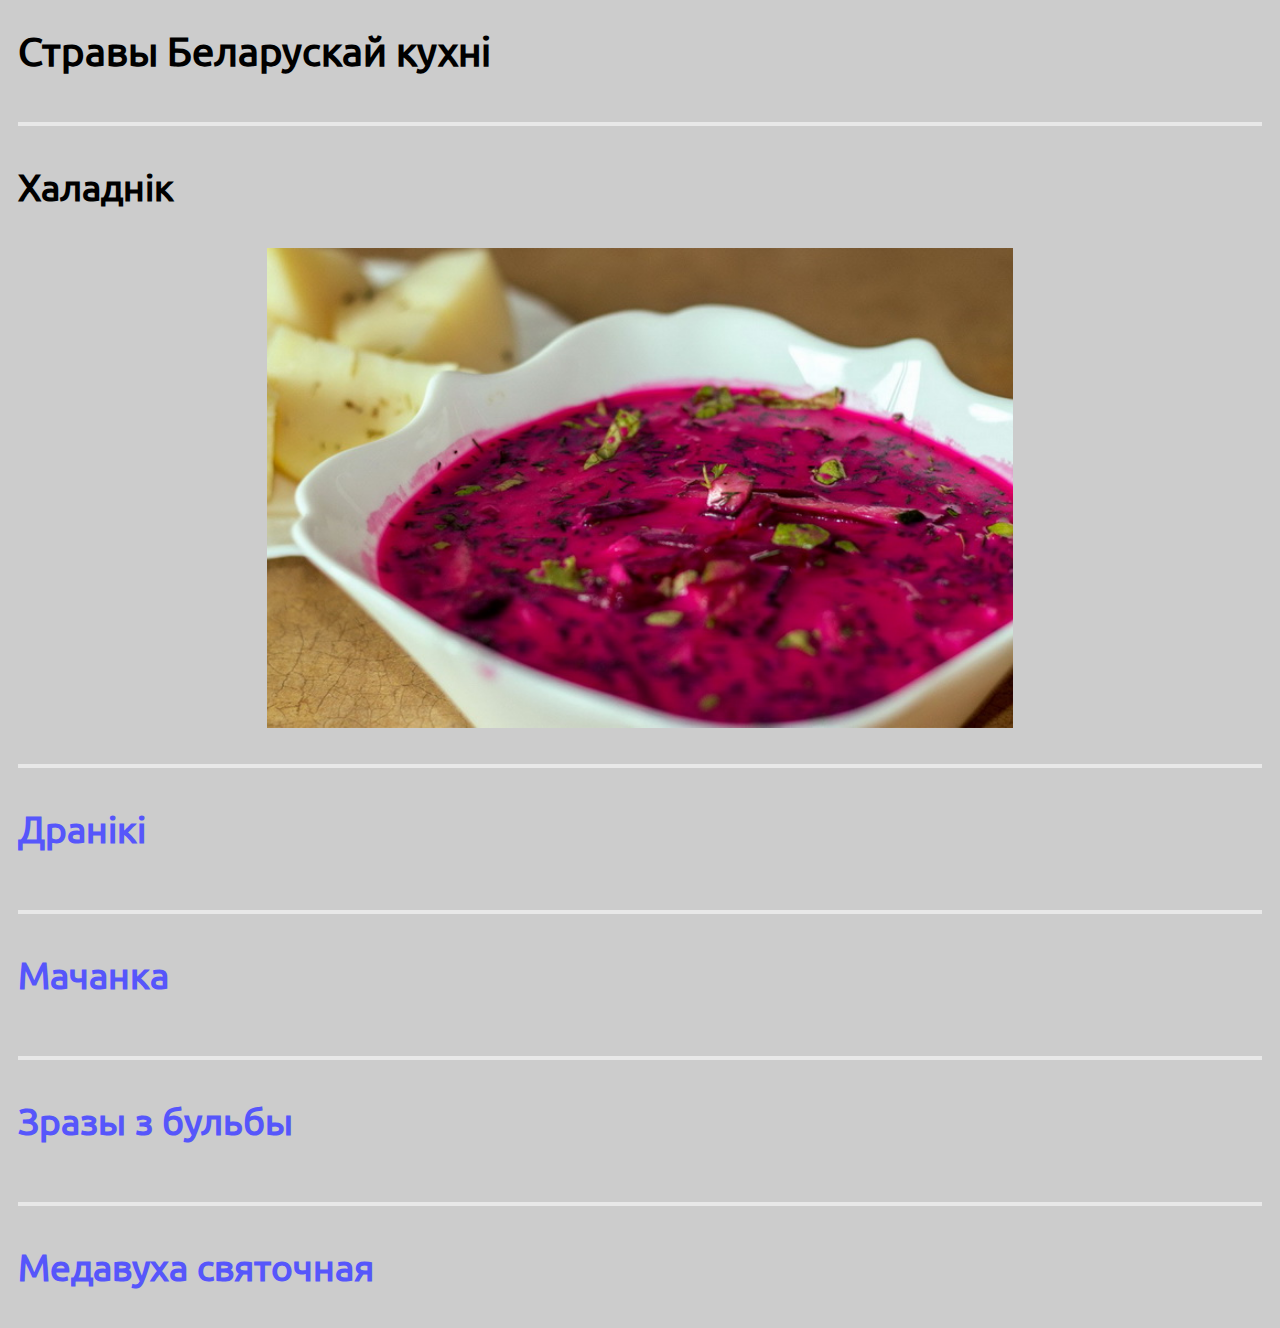
<file: cssBayan/index.html>
<!DOCTYPE html>
<html lang="en">
<head>
    <meta charset="UTF-8">
    <meta http-equiv="X-UA-Compatible" content="IE=edge">
    <meta name="viewport" content="width=device-width, initial-scale=1.0">
    <link rel="stylesheet" href="./styles.css">
    <title>Стравы Беларускай кухні</title>
</head>
<body>
    <div class="wrapper">
        <h1>Стравы Беларускай кухні</h1>
        <input type="radio" id="i1" name="sec" checked>
        <label class="section" for="i1">
            <h2 class="header">Халаднік<span>+</span></h2>
            <div class="image img1">
                <!-- <p class="description">Халаднік – кіслая страва з бацвіння, буракоў, сныці, шчаўя, якія спачатку адварваліся, потым дробна наразаліся, разводзіліся квасам, сыроваткай, гатаванай вадой с воцатам і дапаўняліся крышанай цыбуляй і агурком.</p> -->
            </div>
        </label>
        <input type="radio" id="i2" name="sec">
        <label class="section" for="i2">
            <h2 class="header">Дранікі<span>+</span></h2>
            <div class="image img2">
                <!-- <p class="description">Дранікі – адна з самых вядомых і любімых беларускіх страў. Яны сталі папулярнымі яшчэ ў XIX стагоддзі. Дарэчы, страва гэта вельмі сытная, раней дранікі елі на снядак, а не вечарам, як мы робім цяпер.</p> -->
            </div>
        </label>
        <input type="radio" id="i3" name="sec">
        <label class="section" for="i3">
            <h2 class="header">Мачанка<span>+</span></h2>
            <div class="image img3">
                <!-- <p class="description">Мачанка, як і падобная да яе верашчака, – падкалочаная мукой страва з салам, мясам і каўбасой, у якую макалі бліны і аладкі. Мачанка, якую называлі таксама мыканінай і маканінай, заўсёды збірала за сталом усю сям’ю.</p> -->
            </div>
        </label>
        <input type="radio" id="i4" name="sec">
        <label class="section" for="i4">
            <h2 class="header">Зразы з бульбы<span>+</span></h2>
            <div class="image img4">
                <!-- <p class="description">Якія толькі стравы беларусы не гатавалі з бульбы! Ад дранікаў ды клёцак зразы адрозніваюцца тым, што іх робяць з варанай бульбы, а не толькі з сырой дранкі.</p> -->
            </div>
        </label>
        <input type="radio" id="i5" name="sec">
        <label class="section" for="i5">
            <h2 class="header">Медавуха святочная<span>+</span></h2>
            <div class="image img5">
                <!-- <p class="description">І напрыканцы вядомы ў многіх краінах слабаалкагольны напой з вады, мёду ды дражджэй. З медавухай любая страва ды справа пойдзе весялей ды смачней.</p> -->
            </div>
        </label>
    </div>
</body>
</html>
</file>
<file: cssBayan/styles.css>
@font-face {
    font-family: Ubuntu;
    src: url('./font/Ubuntu-Regular.ttf');
  }
body {
    background-color: rgb(204, 204, 204);
}
@media (min-width: 0px) {
    .image {
        width: 90%;
        margin: 0 auto;
        background-size: cover;
    }
    input:checked + label .image {
        height: 16em;
    }
    h1 {
        font-size: 1.4em;
    }
    h2 {
        font-size: 1.2em;
    } 
    .section {
        border-top: #e8e8e8 solid 0.2em;
    }
}
@media (min-width: 821px) {
    .image {
        width: 80%;
        margin: 0 auto;
        background-size: cover;
    }
    input:checked + label .image {
        height: 19em;
    }
    h1 {
        font-size: 2.1em;
    }
    h2 {
        font-size: 1.9em;
    }
    .section {
        border-top: #e8e8e8 solid 0.3em;
    }
}
.wrapper {
    max-width: 87em;
    padding: 0 0.6em;
    margin: 0 auto;
    font-family: Ubuntu;
}
input {
    visibility: hidden;
}
.section {
    display: block;
}
.header {
    display: flex;
    justify-content: space-between;
    align-items: center;
    color: rgb(86, 86, 251);
}
.header span {
    font-size: 1.4em;
    visibility: hidden;
    transition: 0.3s;
}
.image {
    width: 100%;
    height: 0;
    margin-bottom: 1em;
    background-repeat: no-repeat;
    background-position: center center;
    transition: 0.5s;
}
.img1 {
    background-image: url('./images/haladnik.jpg');
}
.img2 {
    background-image: url('./images/draniki.jpg');
}
.img3 {
    background-image: url('./images/machanka.jpg');
}
.img4 {
    background-image: url('./images/zrazy-z-bulby.jpg');
}
.img5 {
    background-image: url('./images/medawuha-svyatochnaya.jpg');
}
input:checked + label .header {
    color: black;
}
input:checked + label .header > span {
    transform: rotate(45deg);
}
@media (min-width: 821px) {
    .wrapper:hover .header {
        color: black;
    }
    .wrapper:hover .header span {
        visibility: visible;
    }
    .section:hover {
        cursor: pointer;
    }
    .section:active .header {
        color: rgb(86, 86, 251);
    }
    .section:hover .image {
        height: 25em;
    }
    .section:hover .header > span {
        transform: rotate(45deg);
    }
    input:checked + label .image {
        height: 25em;
    }
    .image {
        width: 70%;
    }
}
@media (min-width: 1200px) {
    .image {
        width: 60%;
    }
    .section:hover .image {
        height: 30em;
    }
    input:checked + label .image {
        height: 30em;
    }
    h1 {
        font-size: 2.5em;
    }
    h2 {
        font-size: 2.3em;
    }
}
</file>
